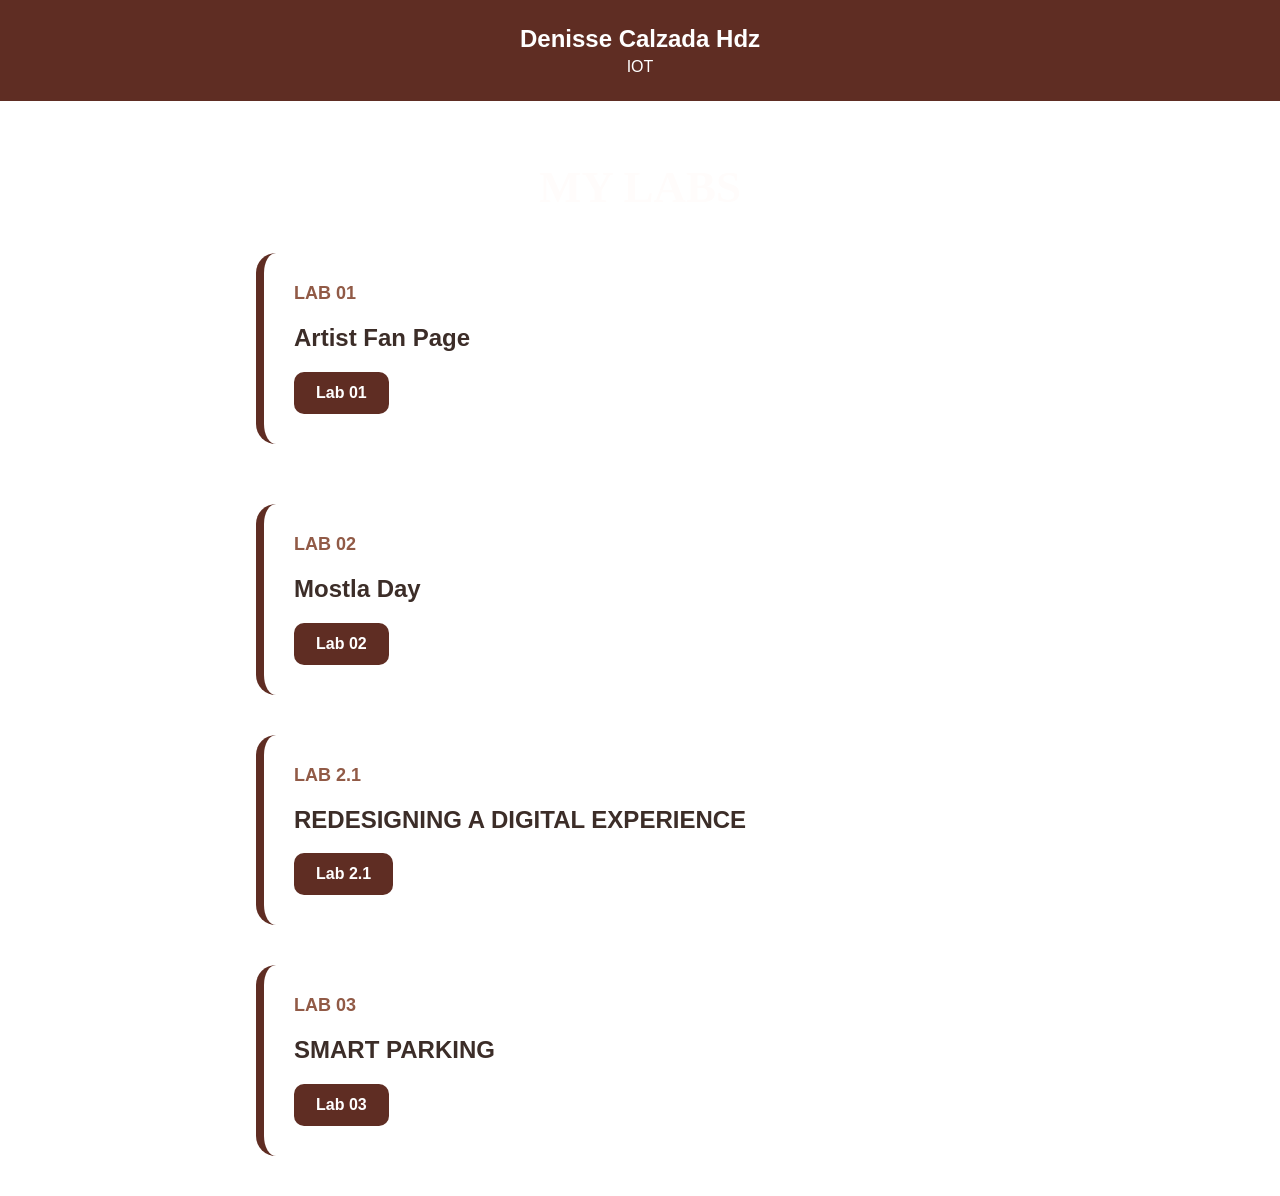
<file: index.html>
<!DOCTYPE html>
<html lang="en">
<head>
    <meta charset="UTF-8">
    <meta name="viewport" content="width=device-width, initial-scale=1.0">
    <title>My Labs</title>
</head>
<body style="margin: 0;background-image: url(https://i.pinimg.com/736x/c8/0c/d7/c80cd7cc1cd5fd6525010d2e13a9c06b.jpg);font-family: 'Trebuchet MS', Arial, sans-serif;color: rgb(60, 45, 40);">
    <div style="background-color: rgb(95, 45, 35);color: white;padding: 25px 60px;text-align: center;">
        <h2 style="margin: 0;">
            Denisse Calzada Hdz
        </h2>
        <p style="margin: 5px 0 0 0;">
            IOT
        </p>
    </div>
    <div style="width: 80%;margin: 60px auto;">
        <h1 style="text-align: center;color: rgb(255, 252, 251);font-family: Georgia, 'Times New Roman', serif;font-size: 45px;">
            MY LABS
        </h1>
        <div style="background-color: white;padding: 30px;border-radius: 20px;max-width: 700px;margin: 40px auto;border-left: 8px solid rgb(95, 45, 35);">
            <p style="color: rgb(145, 90, 70);font-weight: bold;font-size: 18px;margin: 0;">
                LAB 01
            </p>
            <h2 style="
                color: rgb(60, 45, 40);">
                Artist Fan Page
            </h2>
            <a href="Lab1/index.html"
               style="display: inline-block;background-color: rgb(95, 45, 35);color: white;padding: 12px 22px;border-radius: 10px;text-decoration: none;font-weight: bold;">
            Lab 01
            </a>
        </div>
    </div>
         <div style="background-color: white;padding: 30px;border-radius: 20px;max-width: 700px;margin: 40px auto;border-left: 8px solid rgb(95, 45, 35);">
            <p style="color: rgb(145, 90, 70);font-weight: bold;font-size: 18px;margin: 0;">
                LAB 02
            </p>
            <h2 style="
                color: rgb(60, 45, 40);">
                Mostla Day
            </h2>
            <a href="Lab2/mostlaDay.html"
               style="display: inline-block;background-color: rgb(95, 45, 35);color: white;padding: 12px 22px;border-radius: 10px;text-decoration: none;font-weight: bold;">
            Lab 02
            </a>
        </div>
    </div>
    <div style="background-color: white;padding: 30px;border-radius: 20px;max-width: 700px;margin: 40px auto;border-left: 8px solid rgb(95, 45, 35);">
            <p style="color: rgb(145, 90, 70);font-weight: bold;font-size: 18px;margin: 0;">
                LAB 2.1
            </p>
            <h2 style="
                color: rgb(60, 45, 40);">
                REDESIGNING A DIGITAL EXPERIENCE
            </h2>
            <a href="Lab2.1/spotify.html"
               style="display: inline-block;background-color: rgb(95, 45, 35);color: white;padding: 12px 22px;border-radius: 10px;text-decoration: none;font-weight: bold;">
            Lab 2.1
            </a>
        </div>
    </div>
    <div style="background-color: white;padding: 30px;border-radius: 20px;max-width: 700px;margin: 40px auto;border-left: 8px solid rgb(95, 45, 35);">
            <p style="color: rgb(145, 90, 70);font-weight: bold;font-size: 18px;margin: 0;">
                LAB 03
            </p>
            <h2 style="
                color: rgb(60, 45, 40);">
                SMART PARKING
            </h2>
            <a href="Lab3/Smart Parking.html"
               style="display: inline-block;background-color: rgb(95, 45, 35);color: white;padding: 12px 22px;border-radius: 10px;text-decoration: none;font-weight: bold;">
            Lab 03
            </a>
        </div>
    </div>
</body>
</html>
</file>
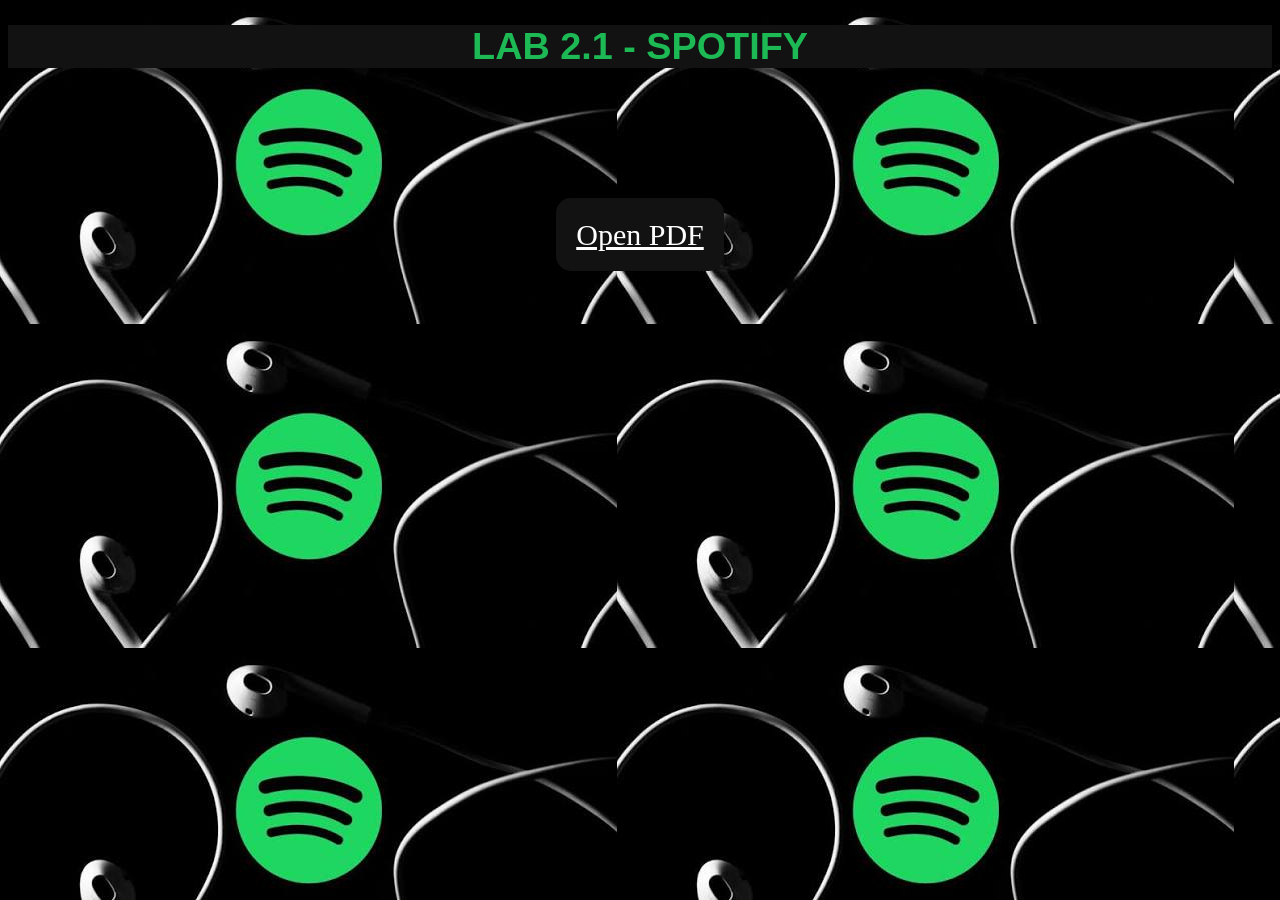
<file: Lab2.1/spotify.html>
<!DOCTYPE html>
<html lang="en">
<head>
    <meta charset="UTF-8">
    <meta name="viewport" content="width=device-width, initial-scale=1.0">
    <title>Lab 2.1</title>
</head>
<body style="background-color: #121212; background-image: url('spoti.jpg');">
    <h1 style="color: #1DB954; font-size: 1cm; text-align: center; font-family: Arial; background-color: #121212;">
        LAB 2.1 - SPOTIFY
    </h1>

    <div style="text-align: center; margin-top: 150px;">
        <a href="lab2.1.pdf" target="_blank" style="color: white; font-size: 30px; background-color: #121212; padding: 20px; border-radius: 15px;">
            Open PDF
        </a>
    </div>
</body>
</html>
</file>
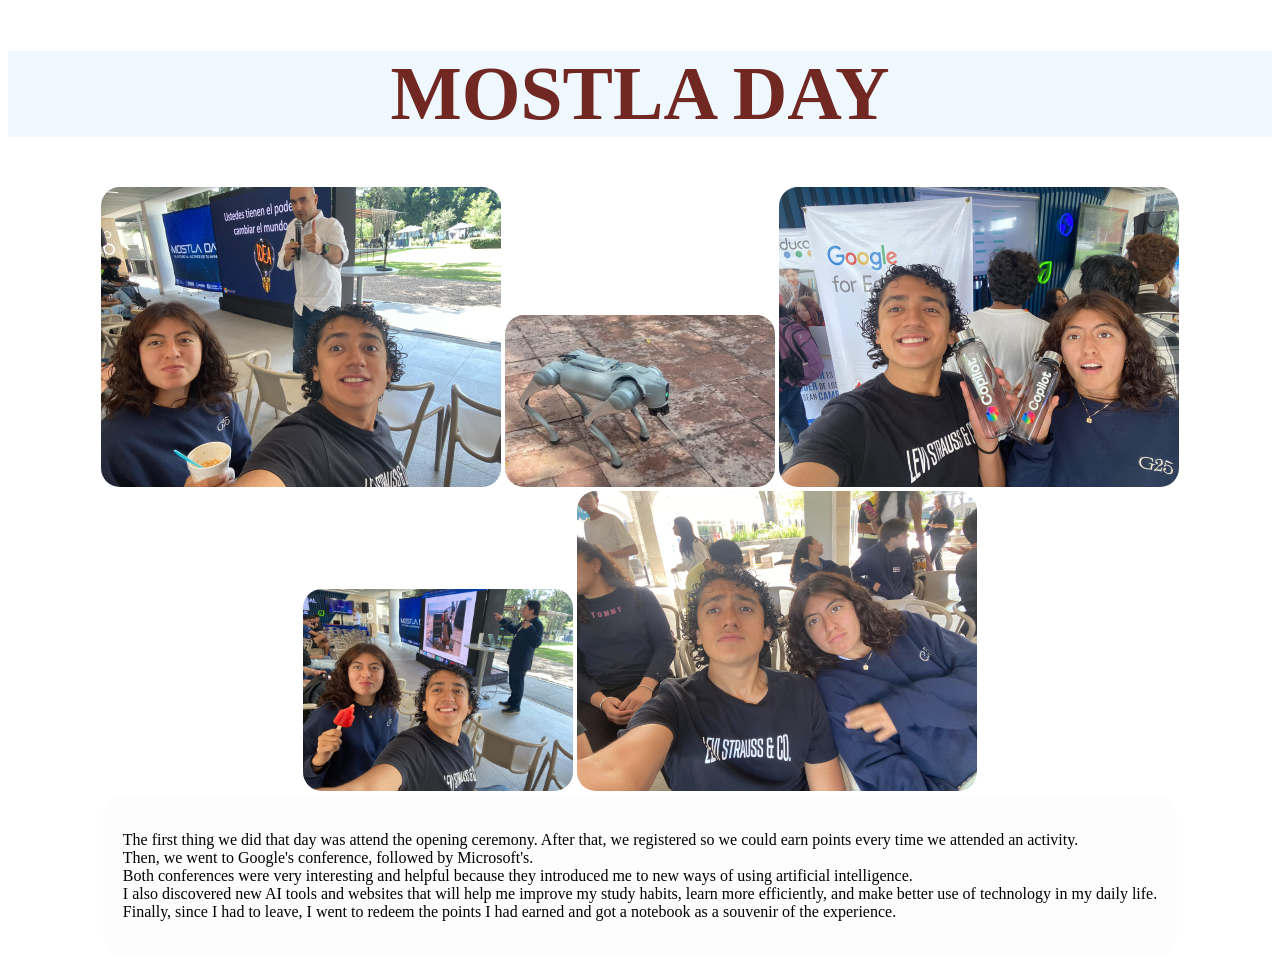
<file: Lab2/mostlaDay.html>
<!DOCTYPE html>
<html lang="en">
<head>
    <meta charset="UTF-8">
    <meta name="viewport" content="width=device-width, initial-scale=1.0">
    <title>mostlaDay</title>
</head>
<body style="background-image: url(https://i.pinimg.com/736x/d2/0f/5d/d20f5ddb31531e9dcc41206df3e46c18.jpg);">
    <h1 style="color:rgb(114, 40, 34); font-size: 2cm; text-align: center; font-family: 'Times New Roman', Times, serif; padding: 0; background-color: aliceblue;">MOSTLA DAY</h1>
    <div style="text-align: center;">
    <img src="foto1.jpeg" alt="100" width="400"; style="border-radius: 0.5cm;">
    <img src="foto2.jpeg" alt="100" width="270"; style="border-radius: 0.5cm;">
    <img src="foto3.jpeg" alt="100" width="400"; style="border-radius: 0.5cm;">
    <img src="foto4.jpeg" alt="100" width="270"; style="border-radius: 0.5cm;">
    <img src="foto5.jpeg" alt="100" width="400"; style="border-radius: 0.5cm;">
    </div>
        <div style="background-color: rgba(253, 253, 253, 0.7); padding: 20px; width: fit-content; margin: 0 auto; border-radius: 20px;">
        <p>
           The first thing we did that day was attend the opening ceremony. After that, we registered so we could earn points every time we attended an activity. 
           <br>Then, we went to Google's conference, followed by Microsoft's.
           <br>Both conferences were very interesting and helpful because they introduced me to new ways of using artificial intelligence. 
           <br>I also discovered new AI tools and websites that will help me improve my study habits, learn more efficiently, and make better use of technology in my daily life.
           <br>Finally, since I had to leave, I went to redeem the points I had earned and got a notebook as a souvenir of the experience.
        </p>
        </div>
</body>
</html>
</file>
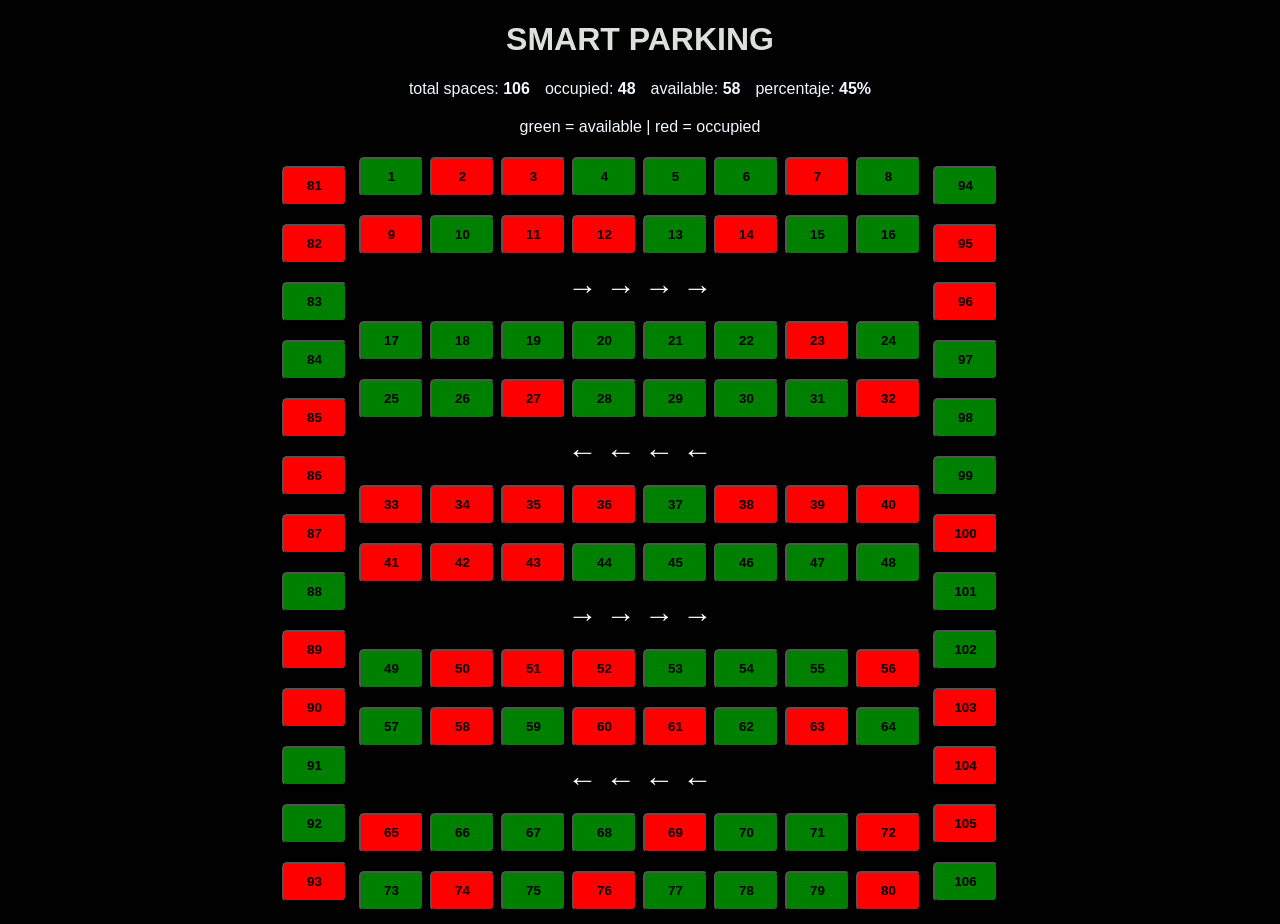
<file: Lab3/Smart Parking.html>
<!DOCTYPE html>
<html lang="es">
<head>
    <meta charset="UTF-8">
    <meta name="viewport" content="width=device-width, initial-scale=1.0">
    <title>Smart Parking</title>
    <link rel="stylesheet" href="style.css">
</head>
<body>
    <h1>SMART PARKING</h1>
    <div class="panel">
        <div class="dato" style="color: aliceblue;" >
            total spaces:
            <strong id="total">0</strong>
        </div>

        <div class="dato" style="color: aliceblue;">
            occupied:
            <strong id="ocupados">0</strong>
        </div>

        <div class="dato" style="color: aliceblue;">
            available:
            <strong id="disponibles">0</strong>
        </div>

        <div class="dato" style="color: aliceblue;">
            percentaje:
            <strong id="porcentaje">0%</strong>
        </div>
    </div>

    <p style="color: aliceblue;">green = available | red = occupied</p>

    <div id="parking">
        <div class="terreno">
            <div class="lateral" id="izquierda"></div>
            <div class="centro" id="centro"></div>
            <div class="lateral" id="derecha"></div>
        </div>
    </div>
     <script src="script.js"></script>
</body>
</html>
</file>
<file: Lab3/style.css>
body {background-color: #020101;font-family: Arial;text-align: center;
        }
        h1 {color: #dde1dd;
        }
        .panel {display: flex; justify-content: center; gap: 15px; margin: 20px; flex-wrap: wrap; 
        }
        .terreno {display: flex; justify-content: center; align-items: center; gap: 12px; min-width: 730px;
        }
        .centro {display: flex; flex-direction: column; gap: 8px;
        }
        .fila {display: flex; justify-content: center; gap: 6px; 
        }
        .lateral { display: flex; flex-direction: column; gap: 8px;
        }
        .espacio { width: 65px; height: 40px; font-weight: bold; cursor: pointer; box-sizing: border-box; margin: 5px auto;padding: 5px;border-radius: 5px;
        }
        .pasillo { height: 40px; color: rgb(248, 248, 248); font-size: 30px; display: flex; justify-content: space-around; align-items: center;
        }
</file>
